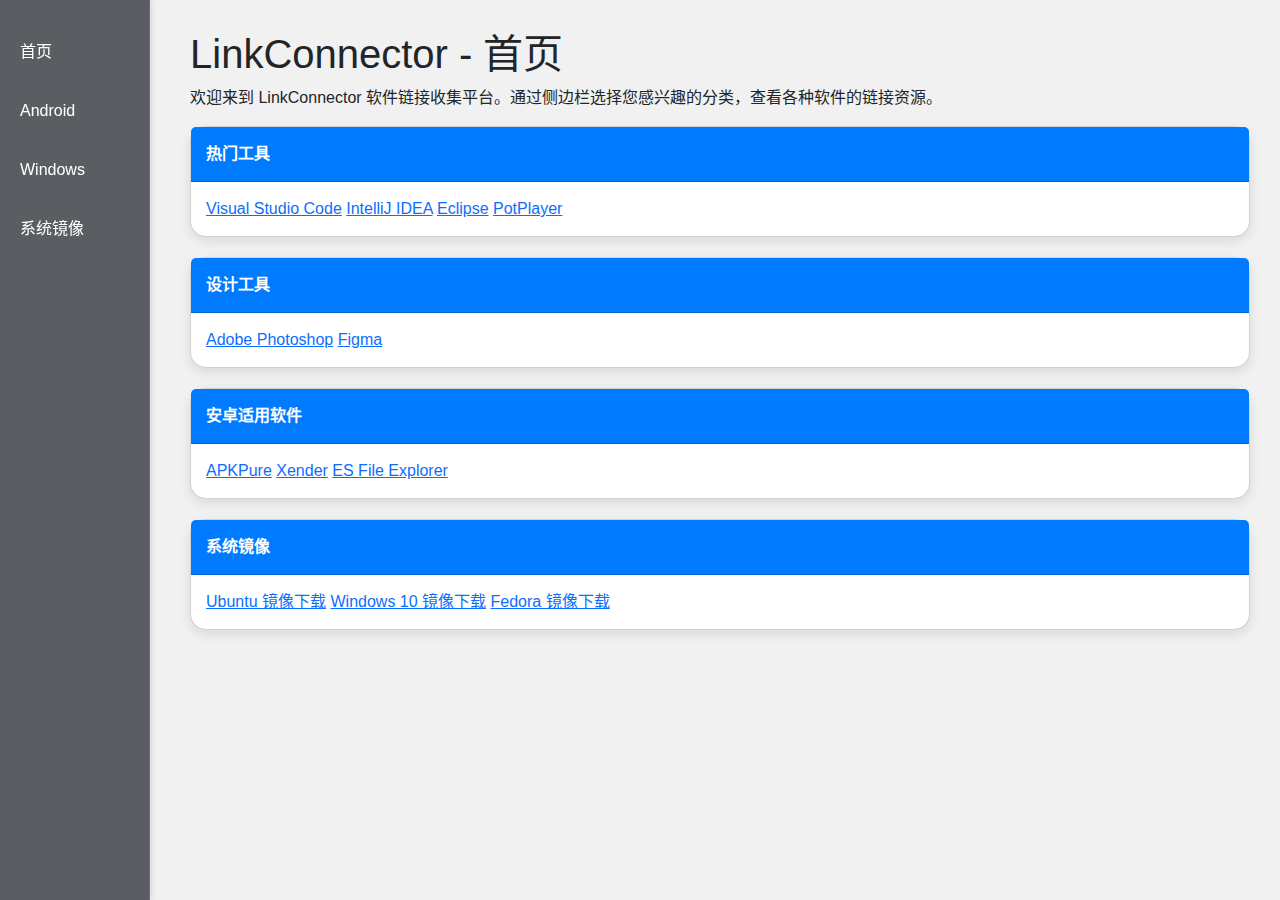
<file: index.html>
<!DOCTYPE html>
<html lang="zh-CN">
  <head>
    <meta charset="utf-8">
    <meta name="viewport" content="width=device-width, initial-scale=1.0">
    <title>LinkConnector</title>
    <link href="https://cdn.jsdelivr.net/npm/bootstrap@5.3.3/dist/css/bootstrap.min.css" rel="stylesheet">
    <link href="styles/style.css" rel="stylesheet">
  </head>
  <body>
    <div class="sidebar">
      <a href="index.html">首页</a>
      <a href="android.html">Android</a>
      <a href="windows.html">Windows</a>
      <a href="sysimg.html">系统镜像</a>
    </div>
    <div class="content">
      <h1>LinkConnector - 首页</h1>
      <p>欢迎来到 LinkConnector 软件链接收集平台。通过侧边栏选择您感兴趣的分类，查看各种软件的链接资源。</p>
      <div class="card">
        <div class="card-header">热门工具</div>
        <div class="card-body">
          <a href="https://code.visualstudio.com/" target="_blank">Visual Studio Code</a>
          <a href="https://www.jetbrains.com/idea/" target="_blank">IntelliJ IDEA</a>
          <a href="https://www.eclipse.org/" target="_blank">Eclipse</a>
          <a href="https://potplayer.daum.net/?lang=zh_CN" target="_blank">PotPlayer</a>
        </div>
      </div>
      <div class="card">
        <div class="card-header">设计工具</div>
        <div class="card-body">
          <a href="https://www.adobe.com/products/photoshop.html" target="_blank">Adobe Photoshop</a>
          <a href="https://www.figma.com/" target="_blank">Figma</a>
        </div>
      </div>
      <div class="card">
        <div class="card-header">安卓适用软件</div>
        <div class="card-body">
          <a href="https://apkpure.com/" target="_blank">APKPure</a>
          <a href="https://www.xender.com/" target="_blank">Xender</a>
          <a href="http://update.estrongs.com/?lang=cn" target="_blank">ES File Explorer</a>
        </div>
      </div>
      <div class="card">
        <div class="card-header">系统镜像</div>
        <div class="card-body">
          <a href="https://www.ubuntu.com/download/desktop" target="_blank">Ubuntu 镜像下载</a>
          <a href="#" data-bs-toggle="modal" data-bs-target="#windowsModal">Windows 10 镜像下载</a>
          <a href="https://getfedora.org/" target="_blank">Fedora 镜像下载</a>
        </div>
      </div>
    </div>
    <div class="modal fade" id="windowsModal" tabindex="-1" aria-labelledby="windowsModalLabel" aria-hidden="true">
      <div class="modal-dialog">
        <div class="modal-content">
          <div class="modal-header">
            <h5 class="modal-title" id="windowsModalLabel">Windows 10 镜像下载</h5>
            <button type="button" class="btn-close" data-bs-dismiss="modal" aria-label="Close"></button>
          </div>
          <div class="modal-body">
            <p>链接: <code>ed2k://|file|cn_windows_10_business_editions_version_1909_updated_jan_2020_x64_dvd_b3e1f3a6.iso|5311711232|3527D2A9845FF4105F485CC364655B66|/</code></p>
            <p>提示: 只能迅雷下载。</p>
          </div>
          <div class="modal-footer">
            <button type="button" class="btn btn-secondary" data-bs-dismiss="modal">关闭</button>
            <a href="https://www.xunlei.com/" target="_blank" class="btn btn-primary">下载迅雷</a>
          </div>
        </div>
      </div>
    </div>
    <script src="https://cdn.jsdelivr.net/npm/bootstrap@5.3.3/dist/js/bootstrap.bundle.min.js"></script>
  </body>
</html>
</file>
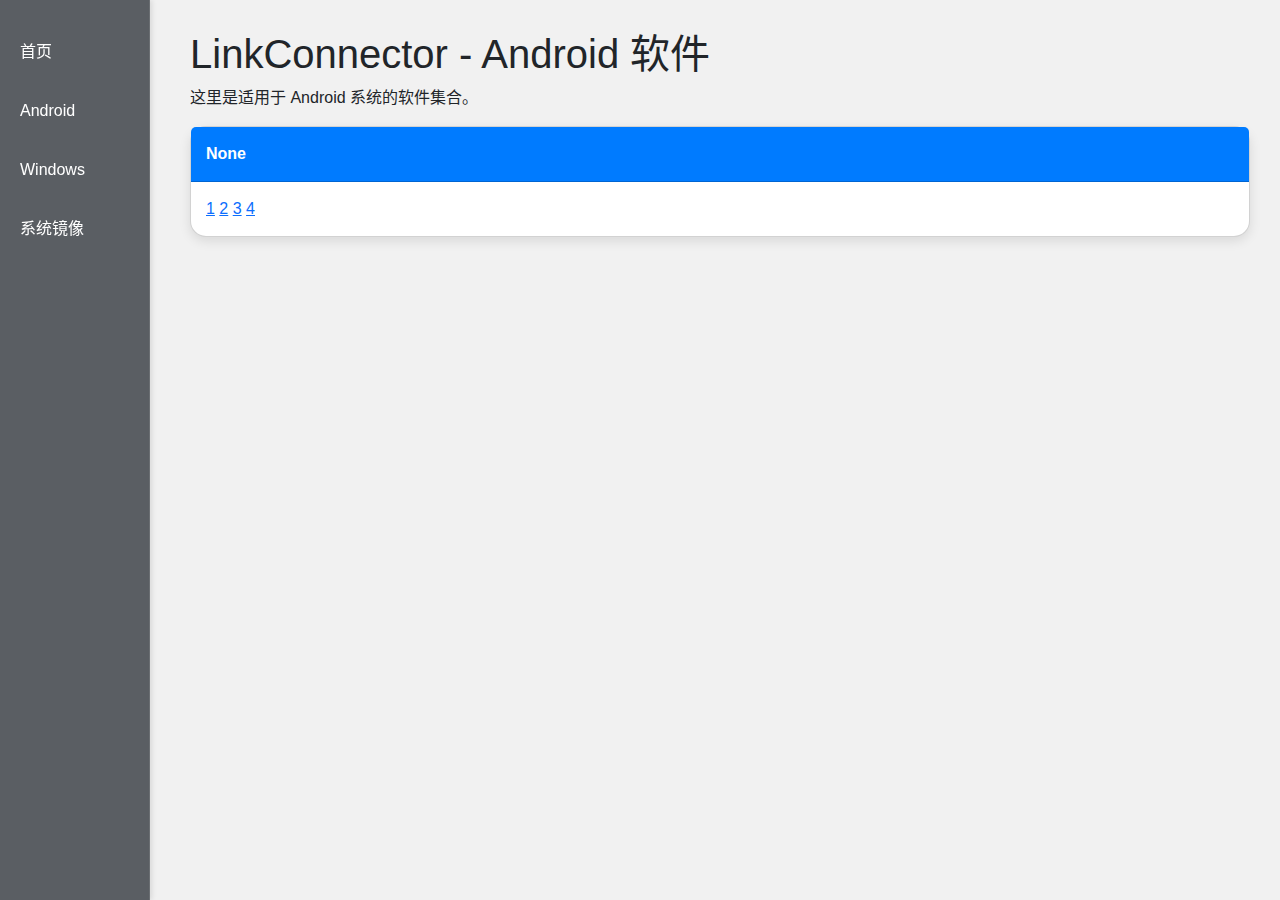
<file: android.html>
<!DOCTYPE html>
<html lang="zh-CN">
  <head>
    <meta charset="utf-8">
    <meta name="viewport" content="width=device-width, initial-scale=1.0">
    <title>LinkConnector</title>
    <link href="https://cdn.jsdelivr.net/npm/bootstrap@5.3.3/dist/css/bootstrap.min.css" rel="stylesheet">
    <link href="styles/style.css" rel="stylesheet">
  </head>
  <body>
    <div class="sidebar">
      <a href="index.html">首页</a>
      <a href="android.html">Android</a>
      <a href="windows.html">Windows</a>
      <a href="sysimg.html">系统镜像</a>
    </div>
    <div class="content">
      <h1>LinkConnector - Android 软件</h1>
      <p>这里是适用于 Android 系统的软件集合。</p>
      <div class="card">
        <div class="card-header">None</div>
        <div class="card-body">
          <a href="./404.html" target="_blank">1</a>
          <a href="./404.html" target="_blank">2</a>
          <a href="./404.html" target="_blank">3</a>
          <a href="./404.html" target="_blank">4</a>
        </div>
      </div>
    <script src="https://cdn.jsdelivr.net/npm/bootstrap@5.3.3/dist/js/bootstrap.bundle.min.js"></script>
  </body>
</html>
</file>
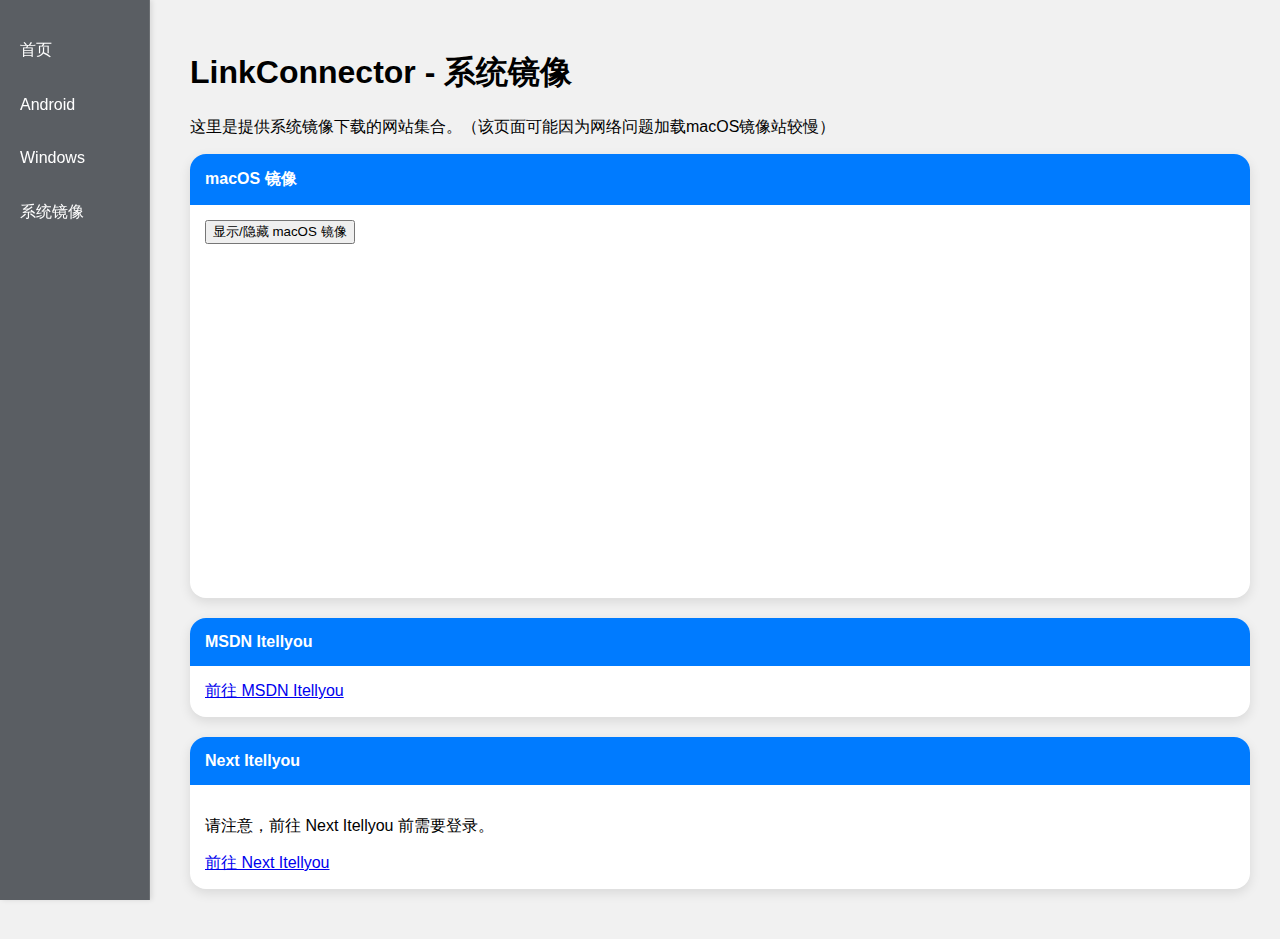
<file: sysimg.html>
<!DOCTYPE html>
<html lang="en">
  <head>
    <meta charset="UTF-8" />
    <meta name="viewport" content="width=device-width, initial-scale=1.0" />
    <title>LinkConnector - 系统镜像</title>
    <link
      rel="stylesheet"
      href="https://cdn.staticfile.net/twitter-bootstrap/5.1.1/css/bootstrap.min.css"
    />
    <link rel="stylesheet" href="styles/style.css" />
  </head>
  <body>
    <!-- 左侧侧边栏 -->
    <div class="sidebar">
      <a href="index.html">首页</a>
      <a href="android.html">Android</a>
      <a href="windows.html">Windows</a>
      <a href="sysimg.html">系统镜像</a>
    </div>

    <!-- 右侧内容区域 -->
    <div class="content">
      <h1>LinkConnector - 系统镜像</h1>
      <p>这里是提供系统镜像下载的网站集合。（该页面可能因为网络问题加载macOS镜像站较慢）</p>

      <!-- macOS 镜像 -->
      <div class="card">
        <div class="card-header">macOS 镜像</div>
        <div class="card-body">
          <button
            class="btn btn-primary collapse-btn"
            type="button"
            data-bs-toggle="collapse"
            data-bs-target="#macosIframe"
            aria-expanded="false"
            aria-controls="macosIframe"
          >
            显示/隐藏 macOS 镜像
          </button>
          <div class="collapse" id="macosIframe">
            <iframe src="https://macos.mediy.cn/"></iframe>
          </div>
        </div>
      </div>

      <!-- MSDN Itellyou 跳转链接 -->
      <div class="card">
        <div class="card-header">MSDN Itellyou</div>
        <div class="card-body">
          <a href="https://msdn.itellyou.cn/" target="_blank" class="btn btn-warning">
            前往 MSDN Itellyou
          </a>
        </div>
      </div>

      <!-- Next Itellyou 跳转链接 -->
      <div class="card">
        <div class="card-header">Next Itellyou</div>
        <div class="card-body">
          <p>请注意，前往 Next Itellyou 前需要登录。</p>
          <a href="https://next.itellyou.cn/" target="_blank" class="btn btn-warning">
            前往 Next Itellyou
          </a>
        </div>
      </div>
    </div>

    <!-- Bootstrap JS -->
    <script src="https://cdn.staticfile.net/twitter-bootstrap/5.1.1/js/bootstrap.bundle.min.js"></script>
  </body>
</html>
</file>
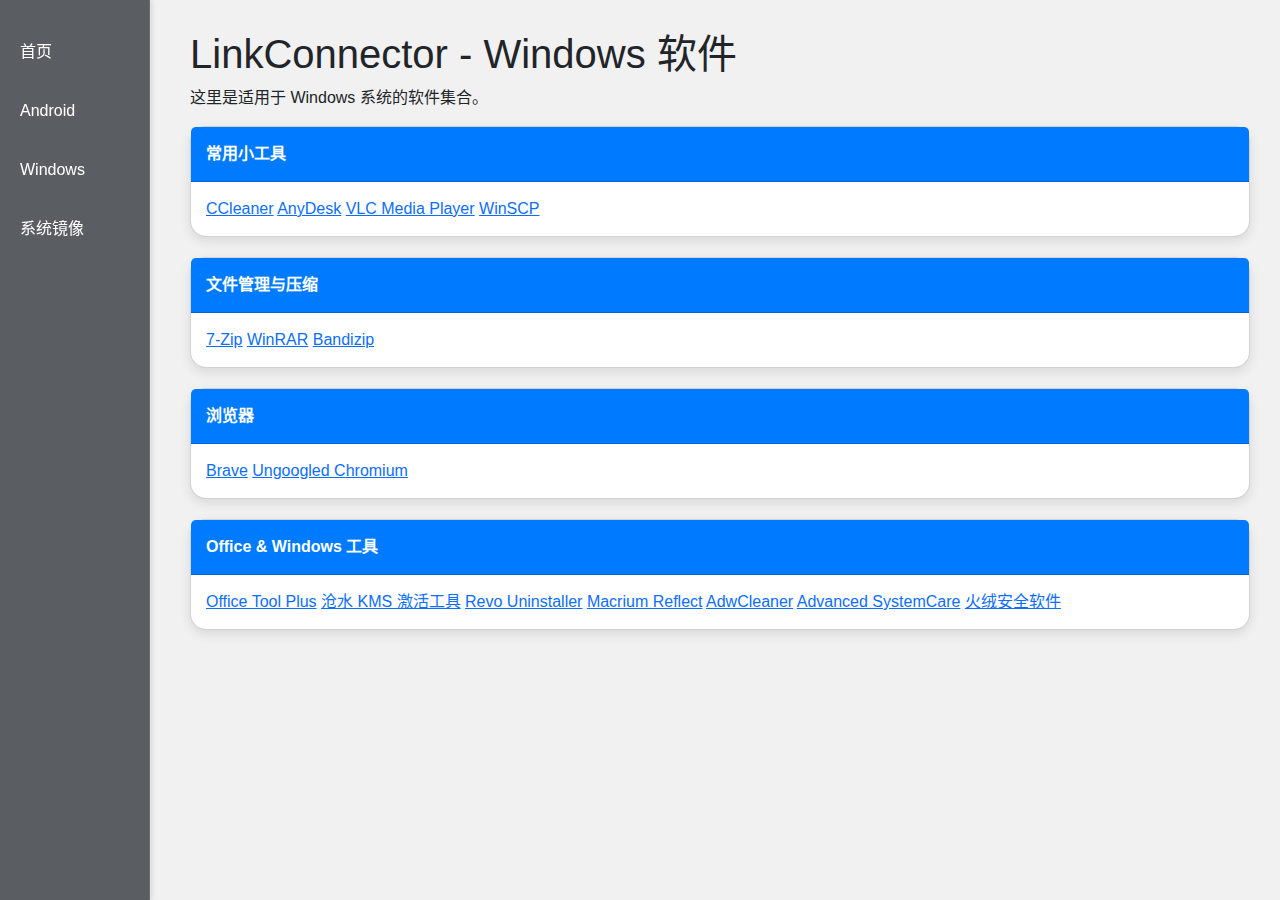
<file: windows.html>
<!DOCTYPE html>
<html lang="zh-CN">
  <head>
    <meta charset="utf-8">
    <meta name="viewport" content="width=device-width, initial-scale=1.0">
    <title>LinkConnector</title>
    <link href="https://cdn.jsdelivr.net/npm/bootstrap@5.3.3/dist/css/bootstrap.min.css" rel="stylesheet">
    <link href="styles/style.css" rel="stylesheet">
  </head>
  <body>
    <div class="sidebar">
      <a href="index.html">首页</a>
      <a href="android.html">Android</a>
      <a href="windows.html">Windows</a>
      <a href="sysimg.html">系统镜像</a>
    </div>
    <div class="content">
      <h1>LinkConnector - Windows 软件</h1>
      <p>这里是适用于 Windows 系统的软件集合。</p>
      <div class="card">
        <div class="card-header">常用小工具</div>
        <div class="card-body">
          <a href="https://www.ccleaner.com/" target="_blank">CCleaner</a>
          <a href="https://anydesk.com.cn/zhs" target="_blank">AnyDesk</a>
          <a href="https://www.videolan.org/vlc/index.zh_CN.html" target="_blank">VLC Media Player</a>
          <a href="https://www.winscp.net/" target="_blank">WinSCP</a>
        </div>
      </div>
      <div class="card">
        <div class="card-header">文件管理与压缩</div>
        <div class="card-body">
          <a href="https://www.7-zip.org/" target="_blank">7-Zip</a>
          <a href="https://www.winrar.com/" target="_blank">WinRAR</a>
          <a href="https://www.bandisoft.com/bandizip/" target="_blank">Bandizip</a>
        </div>
      </div>
      <div class="card">
        <div class="card-header">浏览器</div>
        <div class="card-body">
          <a href="https://brave.com/" target="_blank">Brave</a>
          <a href="https://ungoogled-software.github.io/ungoogled-chromium-wiki/faq.html" target="_blank">Ungoogled Chromium</a>
        </div>
      </div>
      <div class="card">
        <div class="card-header">Office & Windows 工具</div>
        <div class="card-body">
          <a href="https://otp.landian.vip/zh-cn/" target="_blank">Office Tool Plus</a>
          <a href="https://kms.cangshui.net" target="_blank">沧水 KMS 激活工具</a>
          <a href="https://www.revouninstaller.com/zh" target="_blank">Revo Uninstaller</a>
          <a href="https://www.macrium.com/reflectfree" target="_blank">Macrium Reflect</a>
          <a href="https://www.bleepingcomputer.com/download/adwcleaner/" target="_blank">AdwCleaner</a>
          <a href="https://www.iobit.com/en/advancedsystemcarefree.php" target="_blank">Advanced SystemCare</a>
          <a href="https://www.huorong.cn/" target="_blank">火绒安全软件</a>
        </div>
      </div>
    </div>
    <script src="https://cdn.jsdelivr.net/npm/bootstrap@5.3.3/dist/js/bootstrap.bundle.min.js"></script>
  </body>
</html>
</file>
<file: styles/style.css>
*,
*::after,
*::before {
    box-sizing: border-box;
}
body {
  font-family: 微软雅黑, Arial, sans-serif;
  background-color: #f1f1f1;
  margin: 0;
}
.sidebar {
  height: 100vh;
  position: fixed;
  top: 0;
  left: 0;
  width: 150px; /* 设置为150px */
  background: rgba(52, 58, 64, 0.8);
  backdrop-filter: blur(10px);
  padding-top: 20px;
  box-shadow: 2px 0 5px rgba(0, 0, 0, 0.1);
  border-right: 1px solid rgba(255, 255, 255, 0.1);
}
.sidebar a {
  color: white;
  padding: 15px;
  text-decoration: none;
  display: block;
  border-radius: 8px;
  margin: 5px;
  transition: background-color 0.3, transform 0.3;
}
.sidebar a:hover {
  background-color: rgba(0, 123, 255, 0.7);
  transform: translateX(5px);
}
.content {
  margin-left: 160px; /* 调整内容区域的边距 */
  padding: 30px;
}
.card {
  background-color: white;
  border-radius: 16px;
  box-shadow: 0 4px 12px rgba(0, 0, 0, 0.1);
  margin-bottom: 20px;
  transition: transform 0.3;
}
.card:hover {
  transform: translateY(-10px);
}
.card-header {
  background-color: #007bff;
  color: white;
  font-weight: bold;
  padding: 15px;
  border-radius: 16px 16px 0 0;
}
.card-body {
  padding: 15px;
}
.collapse-btn {
  margin-bottom: 15px;
  cursor: pointer;
}
iframe {
  width: 100%;
  height: calc(100vw * 9 / 16); /* 高宽比16:9 */
  max-height: 300px; /* 高度不超过300px */
  border: none;
  border-radius: 8px;
  margin-bottom: 20px;
}
</file>
